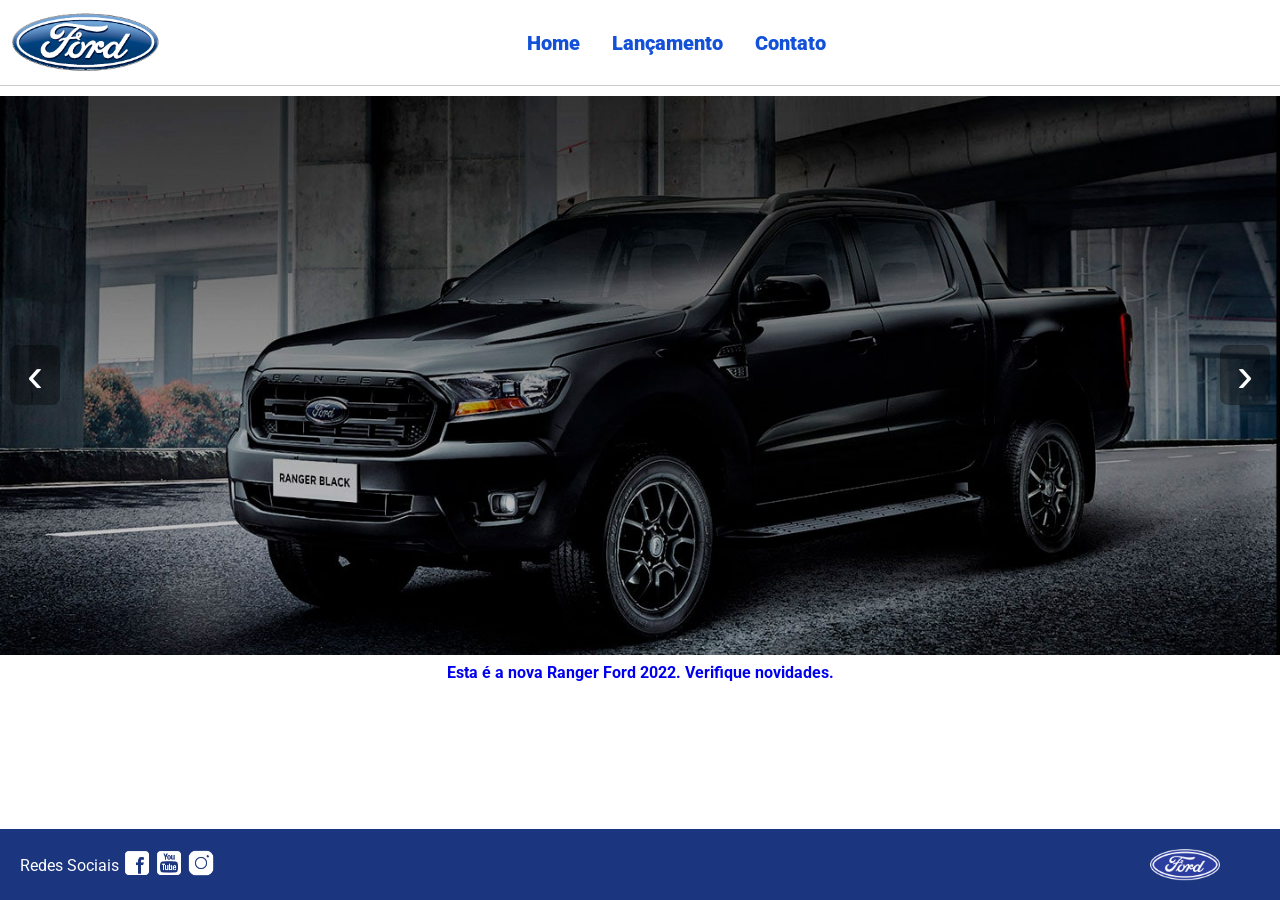
<file: anexo_desafio_javascript/index.html>
<!DOCTYPE html>
<html lang="pt-br">
<head>
    <meta charset="UTF-8">
    <meta http-equiv="X-UA-Compatible" content="IE=edge">
    <meta name="viewport" content="width=device-width, initial-scale=1.0">
    <title>Ford</title>    
    <link href="css/reset.css" rel="stylesheet">
    <link href="css/style.css" rel="stylesheet">
    <script src="js/carousel.js"></script>
</head>
<body>
    <header>       
        <div>
            <img src="img/logo-ford-256.png" width="150" class="logo" />
        </div>
        <nav>
            <ul>
                <li>
                    <a href="index.html">Home</a>
                </li>
                <li>
                    <a href="lancamento.html">Lançamento</a>
                </li>
                <li>
                    <a href="contato.html">Contato</a>
                </li>
            </ul>
        </nav>

    </header>
    <main>
        <div id="carousel">
        </div>
        <div id="carousel-title">
        </div>
        <script>

            carouselArr.push(new Carousel("imagem_1.jpg","Esta é a nova Ranger Ford 2022. Verifique novidades.","lancamento.html", 'src="lancamento.html"'));
            carouselArr.push(new Carousel("imagem_2.jpg","Ford a nossa história","lancamento.html"));
            carouselArr.push(new Carousel("imagem_3.jpg","Nova Ford Bronco Sport 2022","lancamento.html"));
            Carousel.Start(carouselArr);
        </script>
    </main>
    <footer>
        <nav id="social">
            <ul>
                <li><span class="redesociais">Redes Sociais</span></li>
                <li><a href="https://www.facebook.com/FordBrasil/" target="_blank" title="Facebook"><img src="img/facebook-50.png"></a></li>
                <li><a href="https://www.youtube.com/fordbrasil" target="_blank" title="YouTube"><img src="img/youtube-squared-50.png"></a></li>
                <li><a href="https://www.instagram.com/fordbrasil/" target="_blank" title="Instagram"><img src="img/instagram-logo-50.png"></a></li>
            </ul>
        </nav>
        <div>
           <img src="img/ford-96.png" width="70"  />
        </div>
    </footer>    
</body>
</html>
</file>
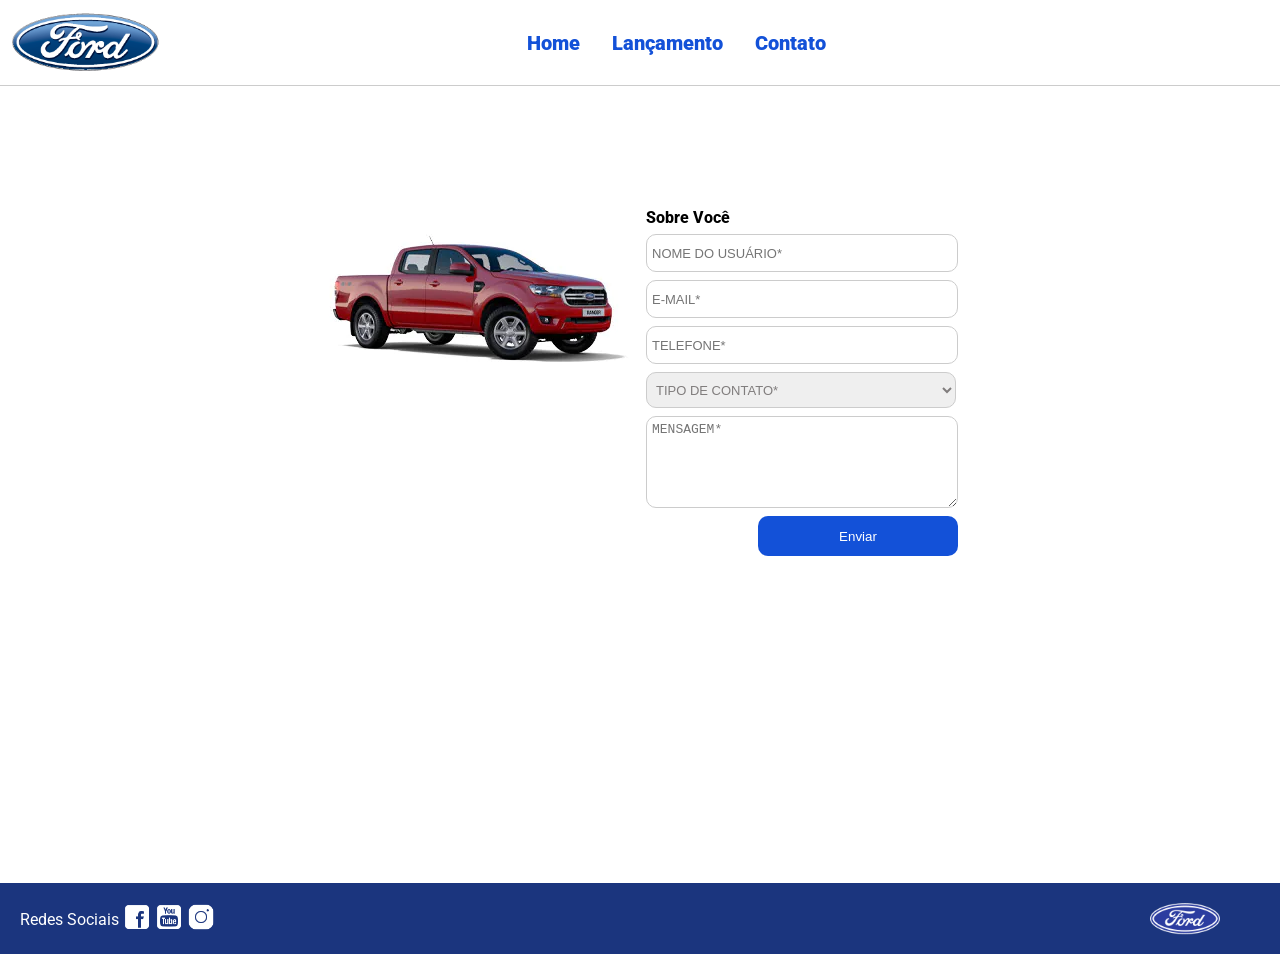
<file: anexo_desafio_javascript/contato.html>
<!DOCTYPE html>
<html lang="pt-br">
<head>
    <meta charset="UTF-8">
    <meta http-equiv="X-UA-Compatible" content="IE=edge">
    <meta name="viewport" content="width=device-width, initial-scale=1.0">
    <title>Ford</title>    
    <link href="css/reset.css" rel="stylesheet">
    <link href="css/style.css" rel="stylesheet">
    <link href="css/form.css" rel="stylesheet">
    <script src="js/form.js"></script>
    <style>

        .btn-enviar {
            transition: transform 0.2s ease, background-color 0.2s ease;
        }
        .btn-enviar:hover {
            transform: scale(1.1);
            background-color: #0a2a6e;
        }
        textarea.fordform {
            height: 80px;
            resize: vertical;
        }
    </style>
</head>
<body>
    <header>       
        <div>
            <img src="img/logo-ford-256.png" width="150" class="logo" />
        </div>
        <nav>
            <ul>
                <li><a href="index.html">Home</a></li>
                <li><a href="lancamento.html">Lançamento</a></li>
                <li><a href="contato.html">Contato</a></li>
            </ul>
        </nav>
    </header>
    <main>
        <div class="forms">
            <div>
                <img src="img/xls 2.2 diesel.jpg">
            </div>
            <div>
                <h2 class="titulo">Sobre Você</h2>
                <form onsubmit="Post(this); return false;" autocomplete="on">
                    <input type="text"  name="nome"      placeholder="NOME DO USUÁRIO*"      class="fordform" autocomplete="given-name"   required>
                    <input type="email" name="email"     placeholder="E-MAIL*"    class="fordform" autocomplete="email"        required>
                    <input type="tel"   name="telefone"  placeholder="TELEFONE*"  class="fordform" autocomplete="tel"          required>
                    <select name="contato" class="fordform" autocomplete="off" required>
                        <option value="" selected disabled>TIPO DE CONTATO*</option>
                        <option value="Elogio">ELOGIO</option>
                        <option value="Reclamação">RECLAMAÇÃO</option>
                        <option value="Solicitação">SOLICITAÇÃO</option>
                    </select>
                    <textarea name="mensagem" placeholder="MENSAGEM*" class="fordform" autocomplete="off" required></textarea>
                    <button type="submit" class="btn-enviar">Enviar</button>
                </form>
            </div>
        </div>
    </main>
    <footer>
        <nav id="social">
            <ul>
                <li><span class="redesociais">Redes Sociais</span></li>
                <li><a href="#" title="Facebook"><img src="img/facebook-50.png"></a></li>
                <li><a href="#" title="YouTube"><img src="img/youtube-squared-50.png"></a></li>
                <li><a href="#" title="Instagram"><img src="img/instagram-logo-50.png"></a></li>
            </ul>
        </nav>
        <div>
           <img src="img/ford-96.png" width="70" />
        </div>
    </footer>    
</body>
</html>
</file>
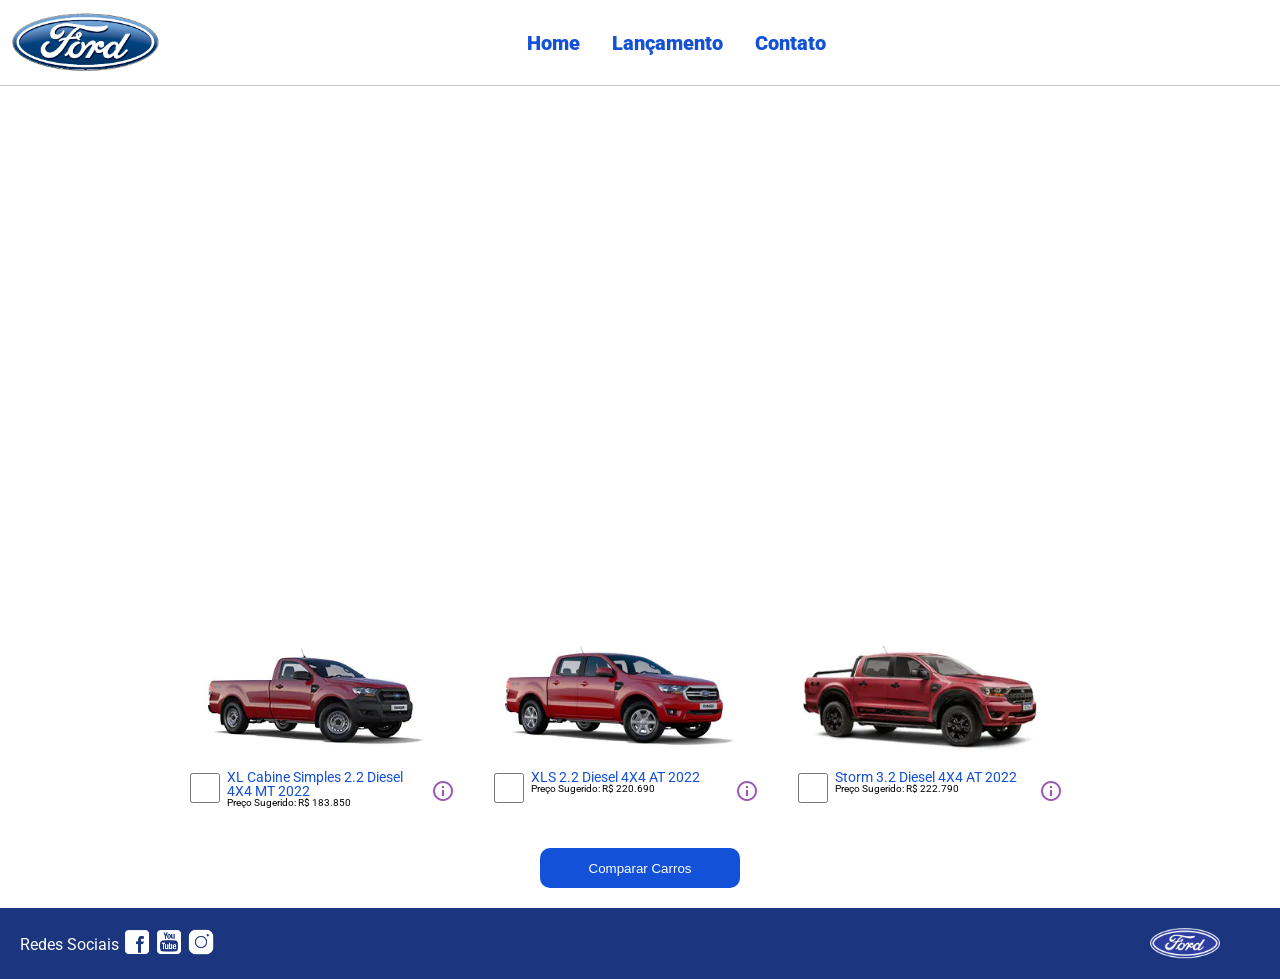
<file: anexo_desafio_javascript/lancamento.html>
<!DOCTYPE html>
<html lang="pt-br">
<head>
    <meta charset="UTF-8">
    <meta http-equiv="X-UA-Compatible" content="IE=edge">
    <meta name="viewport" content="width=device-width, initial-scale=1.0">
    <title>Ford</title>    
    <link href="css/reset.css" rel="stylesheet">
    <link href="css/style.css" rel="stylesheet">
    <link href="css/lancamento.css" rel="stylesheet">
    <script src="js/compare.js"></script>
</head>
<body>
    <header>       
        <div>
            <img src="img/logo-ford-256.png" width="150" class="logo" />
        </div>
        <nav>
            <ul>
                <li>
                    <a href="index.html">Home</a>
                </li>
                <li>
                    <a href="lancamento.html">Lançamento</a>
                </li>
                <li>
                    <a href="contato.html">Contato</a>
                </li>
                
            </ul>
        </nav>

    </header>
    <main>
        <div>
            <iframe style = "display: block; margin-bottom: 30px; margin-left: auto; margin-right: auto; width: 100%;
            height: 500px;" src="https://www.youtube-nocookie.com/embed/vQsryuNmsL0?controls=0&autoplay=1&modestbranding=0&loop=1&mute=1&rel=0&hd=1" title="YouTube video player" frameborder="0" allow="accelerometer; autoplay; clipboard-write; encrypted-media; gyroscope; picture-in-picture" allowfullscreen></iframe>
        </div>
        <div>
            <ul class="modelcars">
                <li> 
                    <img src="img/XL Cabine.jpg" class="photocar">
                    <div class="infocar">
                        <div>
                            <input type="checkbox" value="car1" class="checkbox" onchange="SetCarToCompare(this, new Car('XL Cabine Simples 2.2 Diesel 4X4 MT 2022', 183850, 511, 1821, 232, 1234, 2.2, 160, 1420, 'Aço Estampado 16', 'img/XL Cabine.jpg'));">
                        </div>
                        <div class="info">
                            <span class="textmodel">XL Cabine Simples 2.2 Diesel 4X4 MT 2022</span>
                            <span class="textprice">Preço Sugerido: R$ 183.850</span>
                        </div>
                        <div>
                            <img src="img/info.png">
                        </div>
                    </div>
                </li>
                <li>
                    <img src="img/xls 2.2 diesel.jpg" class="photocar">
                    <div class="infocar">
                        <div>
                            <input type="checkbox" value="car1" class="checkbox" onchange="SetCarToCompare(this, new Car('XLS 2.2 Diesel 4X4 AT 2022', 220690, 511, 1821, 232, 1076, 2.2, 160, 1180, 'Aço Estampado 16', 'img/xls 2.2 diesel.jpg'));">
                        </div>
                        <div class="info">
                            <span class="textmodel">XLS 2.2 Diesel 4X4 AT 2022</span>
                            <span class="textprice">Preço Sugerido: R$ 220.690</span>
                        </div>
                        <div>
                            <img src="img/info.png">
                        </div>
                    </div>
                </li>
                <li>
                    <img src="img/storm.jpg" class="photocar">
                    <div class="infocar">
                        <div>
                            <input type="checkbox" value="car1" class="checkbox" onchange="SetCarToCompare(this, new Car('Storm 3.2 Diesel 4X4 AT 2022', 222790, 511, 1821, 232, 1040, 3.2, 200, 1180, 'Liga Leve 17', 'img/storm.jpg'));">
                        </div>
                        <div class="info">
                            <span class="textmodel">Storm 3.2 Diesel 4X4 AT 2022</span>
                            <span class="textprice">Preço Sugerido: R$ 222.790</span>
                        </div>
                        <div>
                            <img src="img/info.png">
                        </div>
                    </div>
                </li>
            </ul>
        </div>
        <div style="text-align: center;padding-bottom: 20px;">
            <button type="button" style="height: 40px; width: 200px;" onclick="ShowCompare()">Comparar Carros</button>
        </div> 
    </main>
    <footer>
        <nav id="social">
            <ul>
                <li><span class="redesociais">Redes Sociais</span></li>
                <li><a href="#" title="Facebook"><img src="img/facebook-50.png"></a></li>
                <li><a href="#" title="YouTube"><img src="img/youtube-squared-50.png"></a></li>
                <li><a href="#" title="Instagram"><img src="img/instagram-logo-50.png"></a></li>
            </ul>
        </nav>
        <div>
           <img src="img/ford-96.png" width="70"  />
        </div>
    </footer> 
    <div id="compare">
        <table>
            <tbody>
            <tr >
            <td>&nbsp;</td>
            <td id="compare_image_0"></td>
            <td id="compare_image_1"></td>
            </tr>
            <tr >
            <td>Modelo</td>
            <td id="compare_modelo_0"></td>
            <td id="compare_modelo_1"></td>
            </tr>
            <tr >
            <td>Altura da ca&ccedil;amba (mm)</td>
            <td id="compare_alturacacamba_0"></td>
            <td id="compare_alturacacamba_1"></td>
            </tr>
            <tr >
            <td >Altura do ve&iacute;culo (mm)</td>
            <td id="compare_alturaveiculo_0"></td>
            <td id="compare_alturaveiculo_1"></td>
            </tr>
            <tr>
            <td>Altura livre do solo (mm)</td>
            <td id="compare_alturasolo_0"></td>
            <td id="compare_alturasolo_1"></td>
            </tr>
            <tr >
            <td >Capacidade de carga (Kg)</td>
            <td id="compare_capacidadecarga_0"></td>
            <td id="compare_capacidadecarga_1"></td>
            </tr>
            <tr >
            <td >Motor</td>
            <td id="compare_motor_0"></td>
            <td id="compare_motor_1"></td>
            </tr>
            <tr >
            <td >Pot&ecirc;ncia (cv)</td>
            <td id="compare_potencia_0"></td>
            <td id="compare_potencia_1"></td>
            </tr>
            <tr >
            <td >Volume de ca&ccedil;amba (L)</td>
            <td id="compare_volumecacamba_0"></td>
            <td id="compare_volumecacamba_1"></td>
            </tr>
            <tr >
            <td >Roda</td>
            <td id="compare_roda_0"></td>
            <td id="compare_roda_1"></td>
            </tr>
            <tr >
            <td >Pre&ccedil;o</td>
            <td id="compare_preco_0"></td>
            <td id="compare_preco_1"></td>
            </tr>
            </tbody>
            
        </table>
        <div style="text-align: center;padding-bottom: 20px;">
            <button type="button" style="height: 40px; width: 200px;" onclick="HideCompare()">Fechar</button>
        </div> 
    </div>   
</body>
</html>
</file>
<file: anexo_desafio_javascript/css/style.css>
@import url('https://fonts.googleapis.com/css2?family=Roboto:wght@300&display=swap');

body {
    background: #FFFFFF;
    height: 100%;
    font-family: 'Roboto', sans-serif;
}

html {
    height: 100%;
}

div#carousel {
    width: 100%;
    position: relative;
    text-align: center;
    -webkit-transition: all .3s ease-in-out;
    -moz-transition: all .3s ease-in-out;
    transition: all .3s ease-in-out;
}

div#carousel button:hover {
    background: rgba(0, 0, 0, 0.6) !important;
}

div#carousel-title a {
    text-decoration: none;
}

div#carousel-title  {
    display: block;
    text-align: center;
    margin-top: 10px;
    margin-bottom: 10px;
    font-weight: bold;
}

header ul {
    text-align: center;
    margin-left: auto;
    margin-right: auto;
    display: block;
}

ul {
	display: inline-block;
}

header {
    background: #FFFFFF;
    border-bottom: 1px solid #ccc;
    margin-bottom: 10px;
    padding: 10px;
}

header div {
    display: inline;
    vertical-align: middle;
}

header nav {
    display: inline-block;
    vertical-align: middle;
    width: 80vw;
}

header nav a {
    color: #1351d8;
    font-size: 20px;
    text-decoration: none;
    font-weight: 900;
    margin-left: 14px;
    margin-right: 14px;
}

header nav a:hover {
    color: #1b357e;
    text-decoration: none;
    font-weight: 900;
}

nav li {
    display: inline;
    list-style: none;
}

main {
    min-height: calc(100% - 167px);
}

nav#social {
    display: inline;
    width: 80%;
}

nav#social ul img {
    width: 28px;
}

span.redesociais {
    color: #ffffff;
    vertical-align: super;
}

footer {
    background: #1B357E;
    padding: 20px;
}

footer div {
    display: inline;
    float: right;
    margin-right: 40px;
}

button:hover {
    background: #1b357e;
}
button {
    background: #1351d8;
    color: #fff;
    border: 0px;
    border-radius: 10px;
}
</file>
<file: anexo_desafio_javascript/css/form.css>
.fordform {
    display: block;
    width: 300px;
    border: 1px solid #cccccc;
    border-radius: 10px;
    height: 26px;
    margin: 8px;
    font-size: 13px;
    padding: 5px;
}

select.fordform {
    width: 310px;
    height: 36px;
    color: #807d7d;
}

input:focus-visible {
    outline: none;
}

select:focus-visible {
    outline: none;
}

main div {
    display: inline-block;
    vertical-align: top;
    text-align: left;
    padding-top: 30px;
    padding-bottom: 30px;
}

.forms {
    margin-top: 5%;
    display: block;
    text-align: center;
}

h2 {
    text-align: left;
    font-weight: 800;
}


button {
    width: 200px;
    height: 40px;
    margin-right: 8px;
    float: right;
}

.titulo {
    margin-left: 8px;
}
</file>
<file: anexo_desafio_javascript/css/lancamento.css>
ul.modelcars {
    display: block;
    text-align: center;
    margin-bottom: 40px;
}

ul.modelcars li {
    display: inline-block;
    text-align: left;
    width: 300px;
    vertical-align: top;
}

img.photocar {
    display: block;
    width: 250px;
}

.checkbox {
    width: 30px;
    height: 30px;
    border: 1px solid #1b357e;
}

.infocar div {
    display: inline-block;
}

.info {
    width: 200px;
    vertical-align: top;
}

.textmodel {
    display: block;
    text-align: left;
    font-size: 14px;
    color: #1351d8;
    
}
.textprice {
    display: block;
    text-align: left;
    font-size: 10px;
}

table {
    border-collapse: collapse;
    width: 80%;
    margin-left: auto;
    margin-right: auto;
    margin-top: 2vh;
    margin-bottom: 10px;
  }
  
  th, td {
    text-align: left;
    padding: 8px;
  }

  td:nth-child(1) {  
    font-weight: 700;
    width: 40%;
  }

  tr:nth-child(even) {background-color: #f2f2f2;}

div#compare {
    position: absolute;
    display: none;
    width: 50vw;
    max-width: 800px;
    min-width: 400px;
    height: 80vh;
    max-height: 700px;
    min-height: 350px;
    background: #fff;
    top: calc(100vh - 80%);
    left: 25vw;
    border-radius: 10px;
    padding: 10px;
    -webkit-box-shadow: 1px 1px 6px 0px rgb(0 0 0 / 34%);
    box-shadow: 1px 1px 6px 0px rgb(0 0 0 / 34%);
}
</file>
